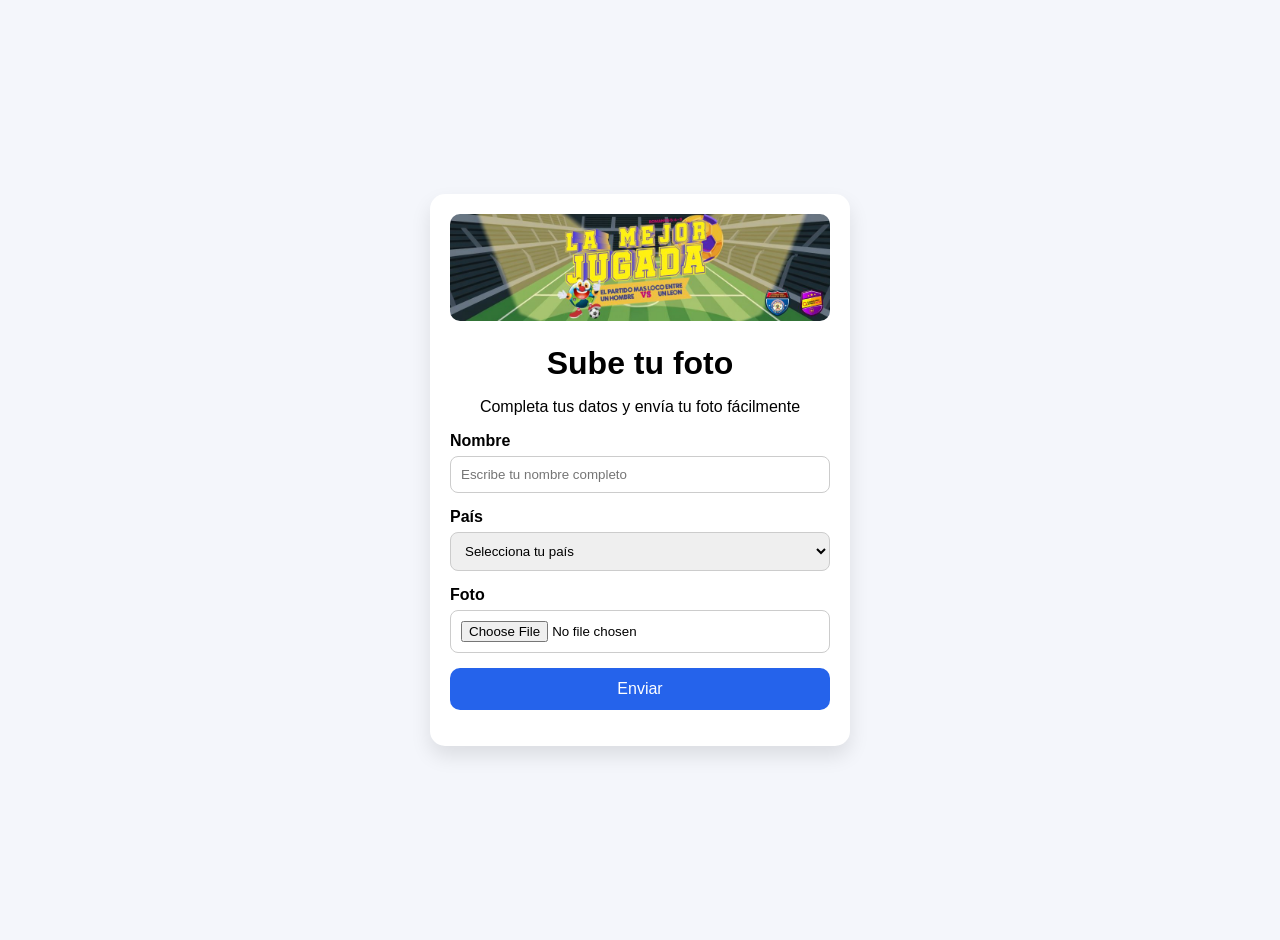
<file: index.html>
<!DOCTYPE html>
<html lang="es">
<head>
  <meta charset="UTF-8">
  <meta name="viewport" content="width=device-width, initial-scale=1.0">
  <title>Sube tu foto</title>
  <link rel="stylesheet" href="style.css">
</head>
<body>
  <main class="app">
    <div class="card">
      <div class="header">
        <img src="banner.jpg" alt="Banner" class="banner">
        <h1>Sube tu foto</h1>
        <p>Completa tus datos y envía tu foto fácilmente</p>
      </div>

      <form id="photoForm" class="form">
        <div class="form-group">
          <label for="nombre">Nombre</label>
          <input type="text" id="nombre" placeholder="Escribe tu nombre completo" required>
        </div>

        <div class="form-group">
          <label for="pais">País</label>
          <select id="pais" required>
            <option value="">Selecciona tu país</option>
            <option>Argentina</option>
            <option>Bolivia</option>
            <option>Brasil</option>
            <option>Chile</option>
            <option>Colombia</option>
            <option>México</option>
            <option>Perú</option>
            <option>Uruguay</option>
            <option>Venezuela</option>
            <option>Otro</option>
          </select>
        </div>

        <div class="form-group">
          <label for="foto">Foto</label>
          <input type="file" id="foto" accept="image/png, image/jpeg, image/jpg" required>
        </div>

        <div id="previewContainer" class="preview hidden">
          <p>Vista previa:</p>
          <img id="previewImage" alt="Vista previa de la foto">
        </div>

        <button type="submit" id="submitBtn">Enviar</button>

        <p id="mensaje"></p>
      </form>
    </div>
  </main>

  <script src="app.js"></script>
</body>
</html>
</file>
<file: style.css>
body {
  font-family: Arial, sans-serif;
  background: #f4f6fb;
  display: flex;
  justify-content: center;
  align-items: center;
  min-height: 100vh;
  padding: 20px;
  margin: 0;
}

.app {
  width: 100%;
  max-width: 420px;
}

.card {
  background: white;
  padding: 20px;
  border-radius: 15px;
  box-shadow: 0 10px 20px rgba(0,0,0,0.1);
}

.header {
  text-align: center;
}

.banner {
  width: 100%;
  border-radius: 10px;
  margin-bottom: 10px;
}

h1 {
  margin: 10px 0;
}

.form-group {
  margin: 15px 0;
}

label {
  display: block;
  margin-bottom: 6px;
  font-weight: bold;
}

input,
select {
  width: 100%;
  padding: 10px;
  border-radius: 8px;
  border: 1px solid #ccc;
  box-sizing: border-box;
}

button {
  width: 100%;
  padding: 12px;
  background: #2563eb;
  color: white;
  border: none;
  border-radius: 10px;
  font-size: 16px;
  cursor: pointer;
}

button:hover {
  background: #1d4ed8;
}

button:disabled {
  opacity: 0.7;
  cursor: not-allowed;
}

.preview img {
  width: 100%;
  margin-top: 10px;
  border-radius: 10px;
}

.hidden {
  display: none;
}

#mensaje {
  text-align: center;
  margin-top: 10px;
  font-weight: bold;
}

.success {
  color: green;
}

.error {
  color: red;
}

.info {
  color: #2563eb;
}
</file>
